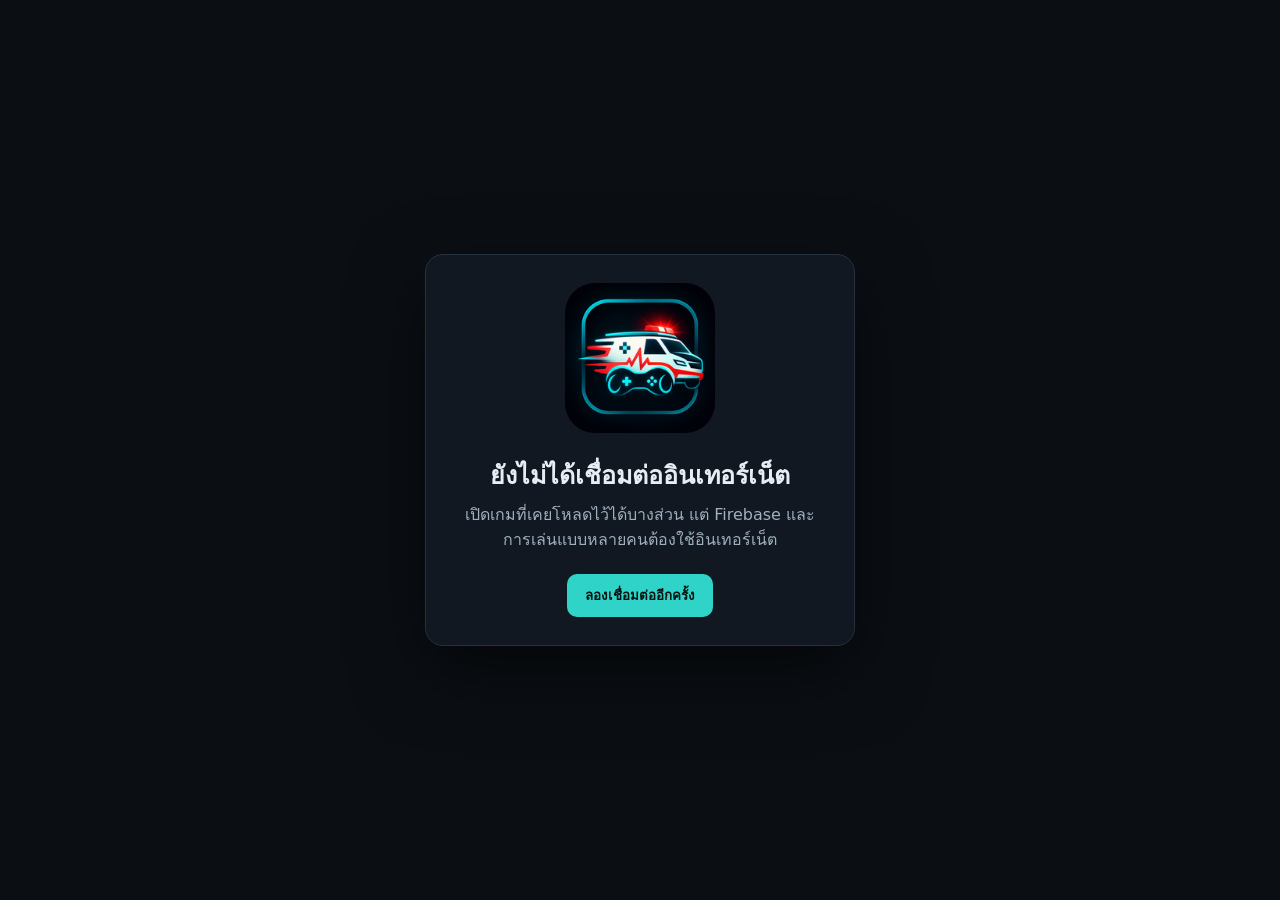
<file: offline.html>
<!doctype html>
<html lang="th">
<head>
  <meta charset="utf-8">
  <meta name="viewport" content="width=device-width,initial-scale=1,viewport-fit=cover">
  <meta name="theme-color" content="#0B0F14">
  <title>MCI 2D sim · Offline</title>
  <style>
    *{box-sizing:border-box}html,body{height:100%}body{margin:0;display:grid;place-items:center;padding:24px;background:#0b0f14;color:#e7edf3;font-family:system-ui,-apple-system,"Noto Sans Thai",sans-serif}.card{width:min(430px,100%);padding:28px;border:1px solid #26313f;border-radius:18px;background:#121821;text-align:center;box-shadow:0 24px 70px #0009}.card img{width:150px;height:150px;border-radius:30px}.card h1{margin:18px 0 8px;font-size:25px}.card p{margin:0;color:#9fb0bf;line-height:1.55}.card button{margin-top:22px;padding:11px 18px;border:0;border-radius:10px;background:#2fd3c7;color:#061311;font-weight:800;cursor:pointer}
  </style>
</head>
<body>
  <main class="card">
    <img src="./icons/icon-192.png" alt="MCI 2D sim">
    <h1>ยังไม่ได้เชื่อมต่ออินเทอร์เน็ต</h1>
    <p>เปิดเกมที่เคยโหลดไว้ได้บางส่วน แต่ Firebase และการเล่นแบบหลายคนต้องใช้อินเทอร์เน็ต</p>
    <button type="button" onclick="location.reload()">ลองเชื่อมต่ออีกครั้ง</button>
  </main>
</body>
</html>
</file>
